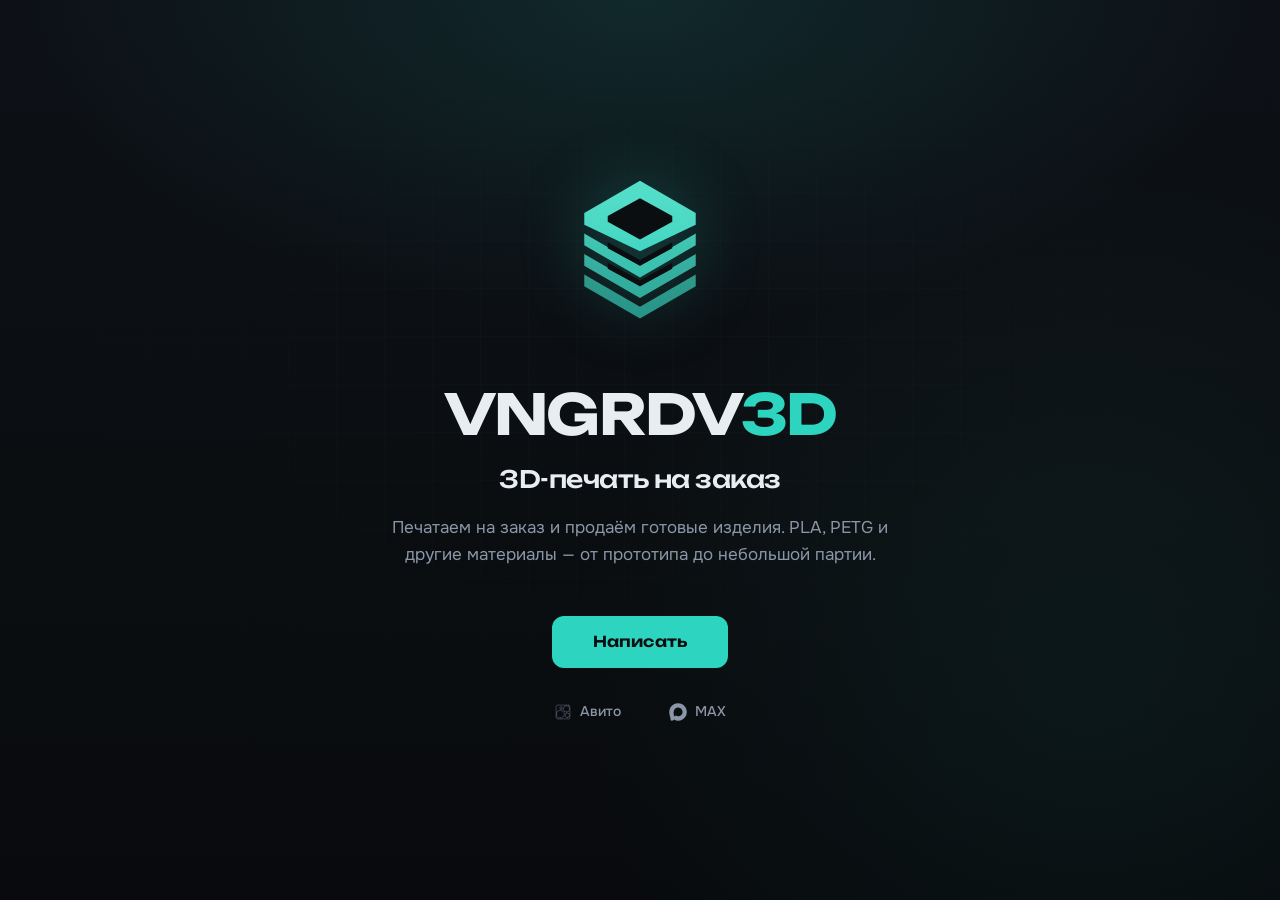
<file: index.html>
<!DOCTYPE html><html  lang="ru"><head><meta charset="utf-8">
<meta name="viewport" content="width=device-width, initial-scale=1">
<title>VNGRDV 3D — 3D-печать на заказ</title>
<link rel="preconnect" href="https://fonts.googleapis.com">
<link rel="preconnect" href="https://fonts.gstatic.com" crossorigin>
<script data-hid="yandex-metrika">(function(m,e,t,r,i,k,a){
    m[i]=m[i]||function(){(m[i].a=m[i].a||[]).push(arguments)};
    m[i].l=1*new Date();
    for (var j = 0; j < document.scripts.length; j++) {if (document.scripts[j].src === r) { return; }}
    k=e.createElement(t),a=e.getElementsByTagName(t)[0],k.async=1,k.src=r,a.parentNode.insertBefore(k,a)
})(window, document,'script','https://mc.yandex.ru/metrika/tag.js?id=111380513', 'ym');

ym(111380513, 'init', {ssr:true, webvisor:true, clickmap:true, ecommerce:"dataLayer", referrer: document.referrer, url: location.href, accurateTrackBounce:true, trackLinks:true});</script>
<link rel="stylesheet" href="https://fonts.googleapis.com/css2?family=Onest:wght@400;500&family=Unbounded:wght@500;700&display=swap">
<style>:root{--color-bg:#0b0e11;--color-bg-elevated:#12161c;--color-surface:#181e26;--color-text:#e8edf2;--color-text-muted:#8b97a8;--color-accent:#2dd4bf;--color-accent-hover:#5eead4;--color-accent-dim:rgba(45,212,191,.14);--color-border:hsla(0,0%,100%,.08);--font-display:"Unbounded",system-ui,sans-serif;--font-body:"Onest",system-ui,sans-serif;--space-xs:.5rem;--space-sm:.75rem;--space-md:1rem;--space-lg:1.5rem;--space-xl:2rem;--space-2xl:3rem;--space-3xl:4rem;--radius-sm:.5rem;--radius-md:.75rem;--radius-lg:1rem;--transition-fast:.18s ease;--transition-base:.28s ease}</style>
<style>*,:after,:before{box-sizing:border-box}html{-webkit-font-smoothing:antialiased;-moz-osx-font-smoothing:grayscale;text-rendering:optimizeLegibility}#__nuxt,body,html{min-height:100%}body{background:var(--color-bg);color:var(--color-text);font-family:var(--font-body);font-size:1rem;line-height:1.6;margin:0}a{color:inherit;text-decoration:none}button{font:inherit}img{display:block;max-width:100%}</style>
<style>main[data-v-dcbca338]{font-family:system-ui,sans-serif;margin:10vh auto;max-width:640px;padding:0 24px;text-align:center}</style>
<style>.hero-visual[data-v-2720e0a6]{animation:hero-float-2720e0a6 6s ease-in-out infinite;filter:drop-shadow(0 0 32px rgba(45,212,191,.25));margin-bottom:var(--space-xl);width:min(11rem,38vw)}.hero-visual__svg[data-v-2720e0a6]{height:auto;width:100%}@keyframes hero-float-2720e0a6{0%,to{transform:translateY(0)}50%{transform:translateY(-8px)}}@media(prefers-reduced-motion:reduce){.hero-visual[data-v-2720e0a6]{animation:none}}</style>
<style>.brand__name[data-v-7db3c2e9]{animation:brand-rise-7db3c2e9 .8s ease both;font-family:var(--font-display);font-size:clamp(2rem,8vw,3.5rem);font-weight:700;letter-spacing:-.03em;line-height:1.05;margin:0 0 var(--space-md)}.brand__primary[data-v-7db3c2e9]{color:var(--color-text)}.brand__accent[data-v-7db3c2e9]{color:var(--color-accent)}.brand__headline[data-v-7db3c2e9]{animation:brand-rise-7db3c2e9 .8s ease .1s both;font-family:var(--font-display);font-size:clamp(1.125rem,3.5vw,1.5rem);font-weight:500;letter-spacing:-.02em;margin:0 0 var(--space-md)}@keyframes brand-rise-7db3c2e9{0%{opacity:0;transform:translateY(1.25rem)}to{opacity:1;transform:translateY(0)}}@media(prefers-reduced-motion:reduce){.brand__headline[data-v-7db3c2e9],.brand__name[data-v-7db3c2e9]{animation:none}}</style>
<style>.description[data-v-c3b9f1c0]{animation:description-rise-c3b9f1c0 .8s ease .2s both;color:var(--color-text-muted);font-size:clamp(.95rem,2.5vw,1.0625rem);margin:0 0 var(--space-2xl);max-width:34rem}@keyframes description-rise-c3b9f1c0{0%{opacity:0;transform:translateY(1.25rem)}to{opacity:1;transform:translateY(0)}}@media(prefers-reduced-motion:reduce){.description[data-v-c3b9f1c0]{animation:none}}</style>
<style>.app-button[data-v-0aa10ee8]{align-items:center;background:var(--color-accent);border:none;border-radius:var(--radius-md);color:var(--color-bg);cursor:pointer;display:inline-flex;font-family:var(--font-display);font-size:.9375rem;font-weight:600;justify-content:center;letter-spacing:.01em;min-width:11rem;padding:.875rem 2rem;transition:background var(--transition-fast),transform var(--transition-fast),box-shadow var(--transition-fast)}.app-button[data-v-0aa10ee8]:hover{background:var(--color-accent-hover);box-shadow:0 8px 24px #2dd4bf40;transform:translateY(-1px)}.app-button[data-v-0aa10ee8]:active{transform:translateY(0)}.app-button[data-v-0aa10ee8]:focus-visible{outline:2px solid var(--color-accent-hover);outline-offset:3px}</style>
<style>.social-links[data-v-ae6180d1]{align-items:center;display:flex;flex-wrap:wrap;gap:var(--space-sm) var(--space-lg);justify-content:center}.social-links__item[data-v-ae6180d1]{align-items:center;animation:social-rise-ae6180d1 .6s ease both;border-radius:var(--radius-sm);color:var(--color-text-muted);display:inline-flex;gap:var(--space-xs);padding:var(--space-xs) var(--space-sm);transition:color var(--transition-fast),background var(--transition-fast)}.social-links__item[data-v-ae6180d1]:hover{background:var(--color-accent-dim);color:var(--color-accent)}.social-links__item[data-v-ae6180d1]:focus-visible{outline:2px solid var(--color-accent);outline-offset:2px}.social-links__icon[data-v-ae6180d1]{display:inline-flex;flex-shrink:0}.social-links__icon[data-v-ae6180d1] svg{display:block;height:1.125rem;width:1.125rem}.social-links__label[data-v-ae6180d1]{font-size:.875rem;font-weight:500}@keyframes social-rise-ae6180d1{0%{opacity:0;transform:translateY(.5rem)}to{opacity:1;transform:translateY(0)}}@media(prefers-reduced-motion:reduce){.social-links__item[data-v-ae6180d1]{animation:none}}</style>
<style>.actions[data-v-6c64a342]{align-items:center;animation:actions-rise-6c64a342 .8s ease .35s both;display:flex;flex-direction:column;gap:var(--space-lg)}@keyframes actions-rise-6c64a342{0%{opacity:0;transform:translateY(1.25rem)}to{opacity:1;transform:translateY(0)}}@media(prefers-reduced-motion:reduce){.actions[data-v-6c64a342]{animation:none}}</style>
<style>.landing[data-v-53dec413]{isolation:isolate;min-height:100dvh;overflow:hidden;position:relative}.landing__backdrop[data-v-53dec413]{background:radial-gradient(ellipse 80% 60% at 50% 0,rgba(45,212,191,.12),transparent 60%),radial-gradient(circle at 85% 75%,rgba(45,212,191,.06),transparent 40%),linear-gradient(180deg,#0d1117 0,var(--color-bg) 55%,#080a0d 100%);inset:0;position:absolute;z-index:-2}.landing__grid[data-v-53dec413]{background-image:linear-gradient(hsla(0,0%,100%,.04) 1px,transparent 0),linear-gradient(90deg,hsla(0,0%,100%,.04) 1px,transparent 0);background-size:48px 48px;inset:0;-webkit-mask-image:radial-gradient(ellipse 70% 60% at 50% 40%,#000 20%,transparent 75%);mask-image:radial-gradient(ellipse 70% 60% at 50% 40%,#000 20%,transparent 75%);opacity:.35;position:absolute;z-index:-1}.landing__content[data-v-53dec413]{align-items:center;display:flex;flex-direction:column;justify-content:center;min-height:100dvh;padding:var(--space-2xl) var(--space-lg);text-align:center}</style>
<link rel="preload" as="fetch" crossorigin="anonymous" href="/_payload.json?_b=cd79ed03-d084-4e9b-bf8f-31112cd8e21f">
<link rel="modulepreload" as="script" crossorigin href="/_nuxt/BkC_A86M.js">
<link rel="modulepreload" as="script" crossorigin href="/_nuxt/DivDlm4u.js">
<script type="module" src="/_nuxt/BkC_A86M.js" crossorigin></script>
<meta name="description" content="Печатаем на заказ и продаём готовые изделия. PLA, PETG и другие материалы — от прототипа до небольшой партии.">
<meta name="theme-color" content="#0b0e11">
<link rel="icon" type="image/svg+xml" href="/favicon.svg">
<link rel="icon" type="image/x-icon" href="/favicon.ico">
<link rel="apple-touch-icon" href="/apple-touch-icon.png">
<noscript data-hid="yandex-metrika-noscript"><div><img src="https://mc.yandex.ru/watch/111380513" style="position:absolute; left:-9999px;" alt="" /></div></noscript>
<meta property="og:title" content="VNGRDV 3D — 3D-печать на заказ">
<meta property="og:description" content="Печатаем на заказ и продаём готовые изделия. PLA, PETG и другие материалы — от прототипа до небольшой партии.">
<meta property="og:url" content="https://vngrdv.ru">
<meta property="og:type" content="website">
<meta property="og:locale" content="ru_RU">
<meta name="twitter:card" content="summary">
<meta name="twitter:title" content="VNGRDV 3D — 3D-печать на заказ">
<meta name="twitter:description" content="Печатаем на заказ и продаём готовые изделия. PLA, PETG и другие материалы — от прототипа до небольшой партии."></head><body><div id="__nuxt"><div><div></div><section class="landing" data-v-53dec413><div class="landing__backdrop" aria-hidden="true" data-v-53dec413></div><div class="landing__grid" aria-hidden="true" data-v-53dec413></div><div class="landing__content" data-v-53dec413><div class="hero-visual" aria-hidden="true" data-v-53dec413 data-v-2720e0a6><svg class="hero-visual__svg" viewBox="0 0 120 120" fill="none" xmlns="http://www.w3.org/2000/svg" data-v-2720e0a6><defs data-v-2720e0a6><linearGradient id="hero-glow" x1="60" y1="0" x2="60" y2="120" gradientUnits="userSpaceOnUse" data-v-2720e0a6><stop stop-color="#5eead4" data-v-2720e0a6></stop><stop offset="1" stop-color="#2dd4bf" data-v-2720e0a6></stop></linearGradient></defs><path d="M60 8 L98 30 L98 38 L60 56 L22 38 L22 30 Z" fill="url(#hero-glow)" opacity="0.95" data-v-2720e0a6></path><path d="M60 20 L82 32 L82 36 L60 48 L38 36 L38 32 Z" fill="#0b0e11" data-v-2720e0a6></path><path d="M22 44 L60 66 L98 44 L98 52 L60 74 L22 52 Z" fill="url(#hero-glow)" opacity="0.85" data-v-2720e0a6></path><path d="M38 50 L60 62 L82 50 L82 54 L60 66 L38 54 Z" fill="#0b0e11" data-v-2720e0a6></path><path d="M22 58 L60 80 L98 58 L98 66 L60 88 L22 66 Z" fill="url(#hero-glow)" opacity="0.75" data-v-2720e0a6></path><path d="M38 64 L60 76 L82 64 L82 68 L60 80 L38 68 Z" fill="#0b0e11" data-v-2720e0a6></path><path d="M22 72 L60 94 L98 72 L98 80 L60 102 L22 80 Z" fill="url(#hero-glow)" opacity="0.65" data-v-2720e0a6></path></svg></div><header class="brand" data-v-53dec413 data-v-7db3c2e9><h1 class="brand__name" data-v-7db3c2e9><span class="brand__primary" data-v-7db3c2e9>VNGRDV</span><span class="brand__accent" data-v-7db3c2e9>3D</span></h1><p class="brand__headline" data-v-7db3c2e9>3D-печать на заказ</p></header><p class="description" data-v-53dec413 data-v-c3b9f1c0>Печатаем на заказ и продаём готовые изделия. PLA, PETG и другие материалы — от прототипа до небольшой партии.</p><div class="actions" data-v-53dec413 data-v-6c64a342><a href="https://max.ru/u/f9LHodD0cOLUQ3J9KwYfYK-GMQS5Ji8nsduzcA1Srw1qYvg3WM1g4FarcWE" class="app-button" data-v-6c64a342 data-v-0aa10ee8><!--[-->Написать<!--]--></a><nav class="social-links" aria-label="Социальные сети" data-v-6c64a342 data-v-ae6180d1><!--[--><a href="https://www.avito.ru/user/cb41f6460894cb775c646edbc14d70e7/profile?src=vngrdv.ru" class="social-links__item" aria-label="Авито" target="_blank" rel="noopener noreferrer" style="animation-delay:0.45s;" data-v-ae6180d1><span class="social-links__icon" aria-hidden="true" data-v-ae6180d1><svg xmlns="http://www.w3.org/2000/svg" width="18" height="18" fill="none" viewBox="0 0 18 18"><path stroke="currentColor" stroke-linecap="round" stroke-linejoin="round" stroke-width=".375" d="M14.438 2.063H3.563a1.5 1.5 0 0 0-1.5 1.5v10.875a1.5 1.5 0 0 0 1.5 1.5h10.875a1.5 1.5 0 0 0 1.5-1.5V3.563a1.5 1.5 0 0 0-1.5-1.5"/><path stroke="currentColor" stroke-linecap="round" stroke-linejoin="round" stroke-width=".375" d="M6.226 15.107a3.938 3.938 0 1 0 0-7.875 3.938 3.938 0 0 0 0 7.875M7.03 6.285a1.313 1.313 0 1 0 0-2.625 1.313 1.313 0 0 0 0 2.625M12.434 9.132a3.188 3.188 0 1 0 0-6.375 3.188 3.188 0 0 0 0 6.375M13.336 14.58a2.25 2.25 0 1 0 0-4.5 2.25 2.25 0 0 0 0 4.5"/></svg></span><span class="social-links__label" data-v-ae6180d1>Авито</span></a><a href="https://max.ru/join/rHLaPYxhkvrnz6tou9AlpCjcVrm6GRVCkT-s9dEdmMs" class="social-links__item" aria-label="MAX" target="_blank" rel="noopener noreferrer" style="animation-delay:0.53s;" data-v-ae6180d1><span class="social-links__icon" aria-hidden="true" data-v-ae6180d1><svg xmlns="http://www.w3.org/2000/svg" width="18" height="18" fill="none" viewBox="0 0 18 18"><g clip-path="url(#a)"><path fill="currentColor" d="M8.76.24C3.545.513.103 4.603.32 9.76c.095 2.258 1.003 4.2 1.218 6.342.054.555-.105 1.24.534 1.483.788.297 1.995-.203 2.656-.66.224-.152.44-.33.604-.55.683.453 1.33.89 2.143 1.085 3.578.857 7.498-1.105 9.24-4.257C19.99 7.28 15.563-.115 8.76.24M6.735 12.6c-.283.22-.555.52-.868.693-.452.242-.592-.01-.762-.41-.535-1.273-.6-3.44-.288-4.773.42-1.812 1.823-3.407 3.75-3.577 1.95-.173 3.76.817 4.578 2.605 1.81 3.977-2.822 7.905-6.41 5.464z"/></g><defs><clipPath id="a"><path fill="currentColor" d="M0 0h18v18H0z"/></clipPath></defs></svg></span><span class="social-links__label" data-v-ae6180d1>MAX</span></a><!--]--></nav></div></div></section></div></div><div id="teleports"></div><script>window.__NUXT__={};window.__NUXT__.config={public:{},app:{baseURL:"/",buildId:"cd79ed03-d084-4e9b-bf8f-31112cd8e21f",buildAssetsDir:"/_nuxt/",cdnURL:""}}</script>
<script type="application/json" data-nuxt-data="nuxt-app" data-ssr="true" id="__NUXT_DATA__" data-src="/_payload.json?_b=cd79ed03-d084-4e9b-bf8f-31112cd8e21f">[{"state":1,"once":3,"_errors":4,"serverRendered":6,"path":7,"prerenderedAt":8},["Reactive",2],{},["Set"],["ShallowReactive",5],{},true,"\u002F",1787823133856]</script></body></html>
</file>
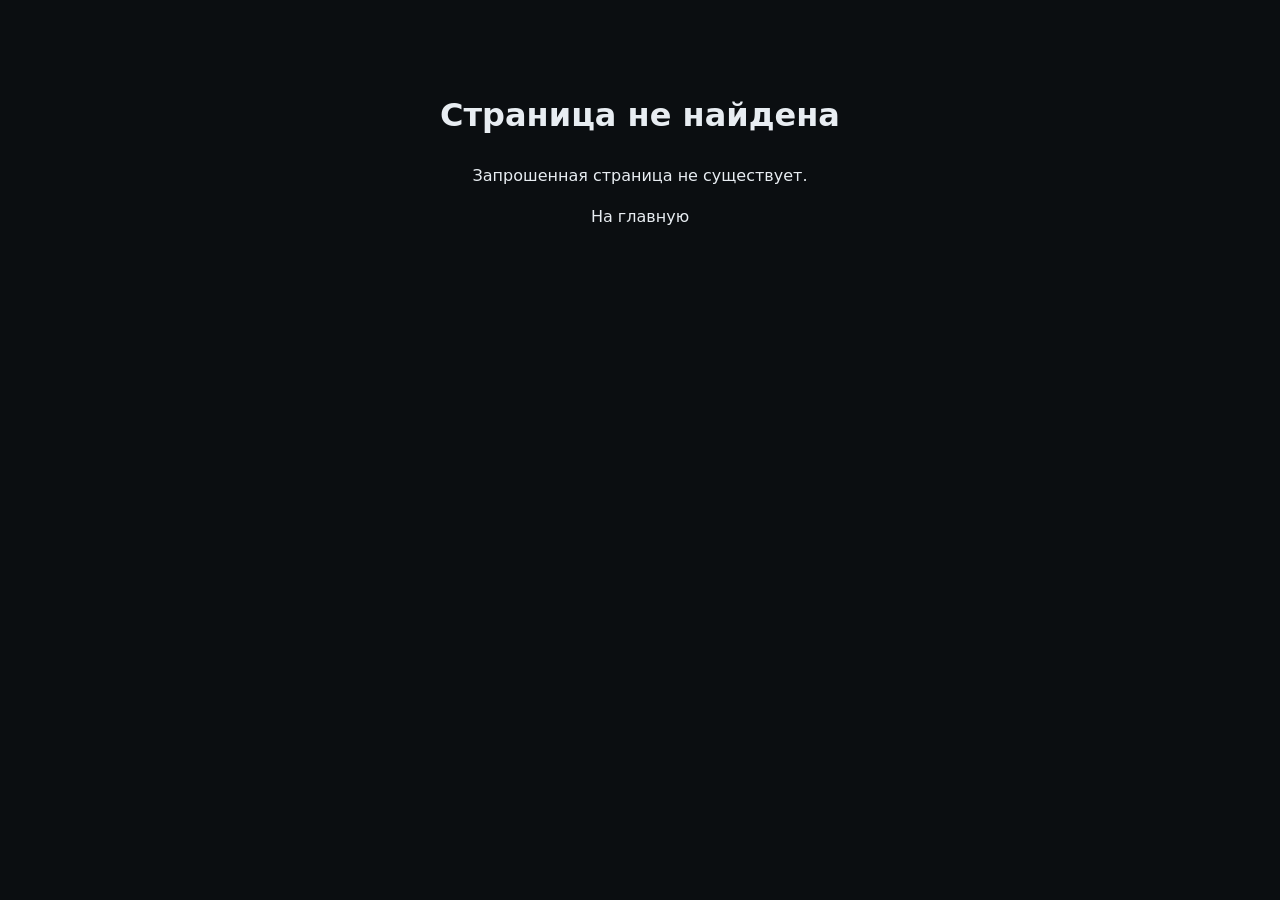
<file: 200.html>
<!DOCTYPE html><html  lang="ru"><head><meta charset="utf-8">
<meta name="viewport" content="width=device-width, initial-scale=1">
<title>VNGRDV 3D — 3D-печать на заказ</title>
<link rel="preconnect" href="https://fonts.googleapis.com">
<link rel="preconnect" href="https://fonts.gstatic.com" crossorigin>
<script data-hid="yandex-metrika">(function(m,e,t,r,i,k,a){
    m[i]=m[i]||function(){(m[i].a=m[i].a||[]).push(arguments)};
    m[i].l=1*new Date();
    for (var j = 0; j < document.scripts.length; j++) {if (document.scripts[j].src === r) { return; }}
    k=e.createElement(t),a=e.getElementsByTagName(t)[0],k.async=1,k.src=r,a.parentNode.insertBefore(k,a)
})(window, document,'script','https://mc.yandex.ru/metrika/tag.js?id=111380513', 'ym');

ym(111380513, 'init', {ssr:true, webvisor:true, clickmap:true, ecommerce:"dataLayer", referrer: document.referrer, url: location.href, accurateTrackBounce:true, trackLinks:true});</script>
<link rel="stylesheet" href="https://fonts.googleapis.com/css2?family=Onest:wght@400;500&family=Unbounded:wght@500;700&display=swap">
<style>:root{--color-bg:#0b0e11;--color-bg-elevated:#12161c;--color-surface:#181e26;--color-text:#e8edf2;--color-text-muted:#8b97a8;--color-accent:#2dd4bf;--color-accent-hover:#5eead4;--color-accent-dim:rgba(45,212,191,.14);--color-border:hsla(0,0%,100%,.08);--font-display:"Unbounded",system-ui,sans-serif;--font-body:"Onest",system-ui,sans-serif;--space-xs:.5rem;--space-sm:.75rem;--space-md:1rem;--space-lg:1.5rem;--space-xl:2rem;--space-2xl:3rem;--space-3xl:4rem;--radius-sm:.5rem;--radius-md:.75rem;--radius-lg:1rem;--transition-fast:.18s ease;--transition-base:.28s ease}</style>
<style>*,:after,:before{box-sizing:border-box}html{-webkit-font-smoothing:antialiased;-moz-osx-font-smoothing:grayscale;text-rendering:optimizeLegibility}#__nuxt,body,html{min-height:100%}body{background:var(--color-bg);color:var(--color-text);font-family:var(--font-body);font-size:1rem;line-height:1.6;margin:0}a{color:inherit;text-decoration:none}button{font:inherit}img{display:block;max-width:100%}</style>
<style>main[data-v-dcbca338]{font-family:system-ui,sans-serif;margin:10vh auto;max-width:640px;padding:0 24px;text-align:center}</style>
<link rel="modulepreload" as="script" crossorigin href="/_nuxt/BkC_A86M.js">
<script type="module" src="/_nuxt/BkC_A86M.js" crossorigin></script>
<meta name="description" content="Печатаем на заказ и продаём готовые изделия. PLA, PETG и другие материалы — от прототипа до небольшой партии.">
<meta name="theme-color" content="#0b0e11">
<link rel="icon" type="image/svg+xml" href="/favicon.svg">
<link rel="icon" type="image/x-icon" href="/favicon.ico">
<link rel="apple-touch-icon" href="/apple-touch-icon.png">
<noscript data-hid="yandex-metrika-noscript"><div><img src="https://mc.yandex.ru/watch/111380513" style="position:absolute; left:-9999px;" alt="" /></div></noscript>
<script id="unhead:payload" type="application/json">{"title":"VNGRDV 3D — 3D-печать на заказ"}</script></head><body><div id="__nuxt"></div><div id="teleports"></div><script>window.__NUXT__={};window.__NUXT__.config={public:{},app:{baseURL:"/",buildId:"cd79ed03-d084-4e9b-bf8f-31112cd8e21f",buildAssetsDir:"/_nuxt/",cdnURL:""}}</script>
<script type="application/json" data-nuxt-data="nuxt-app" data-ssr="false" id="__NUXT_DATA__">[{"prerenderedAt":1,"serverRendered":2},1787823133857,false]</script></body></html>
</file>
